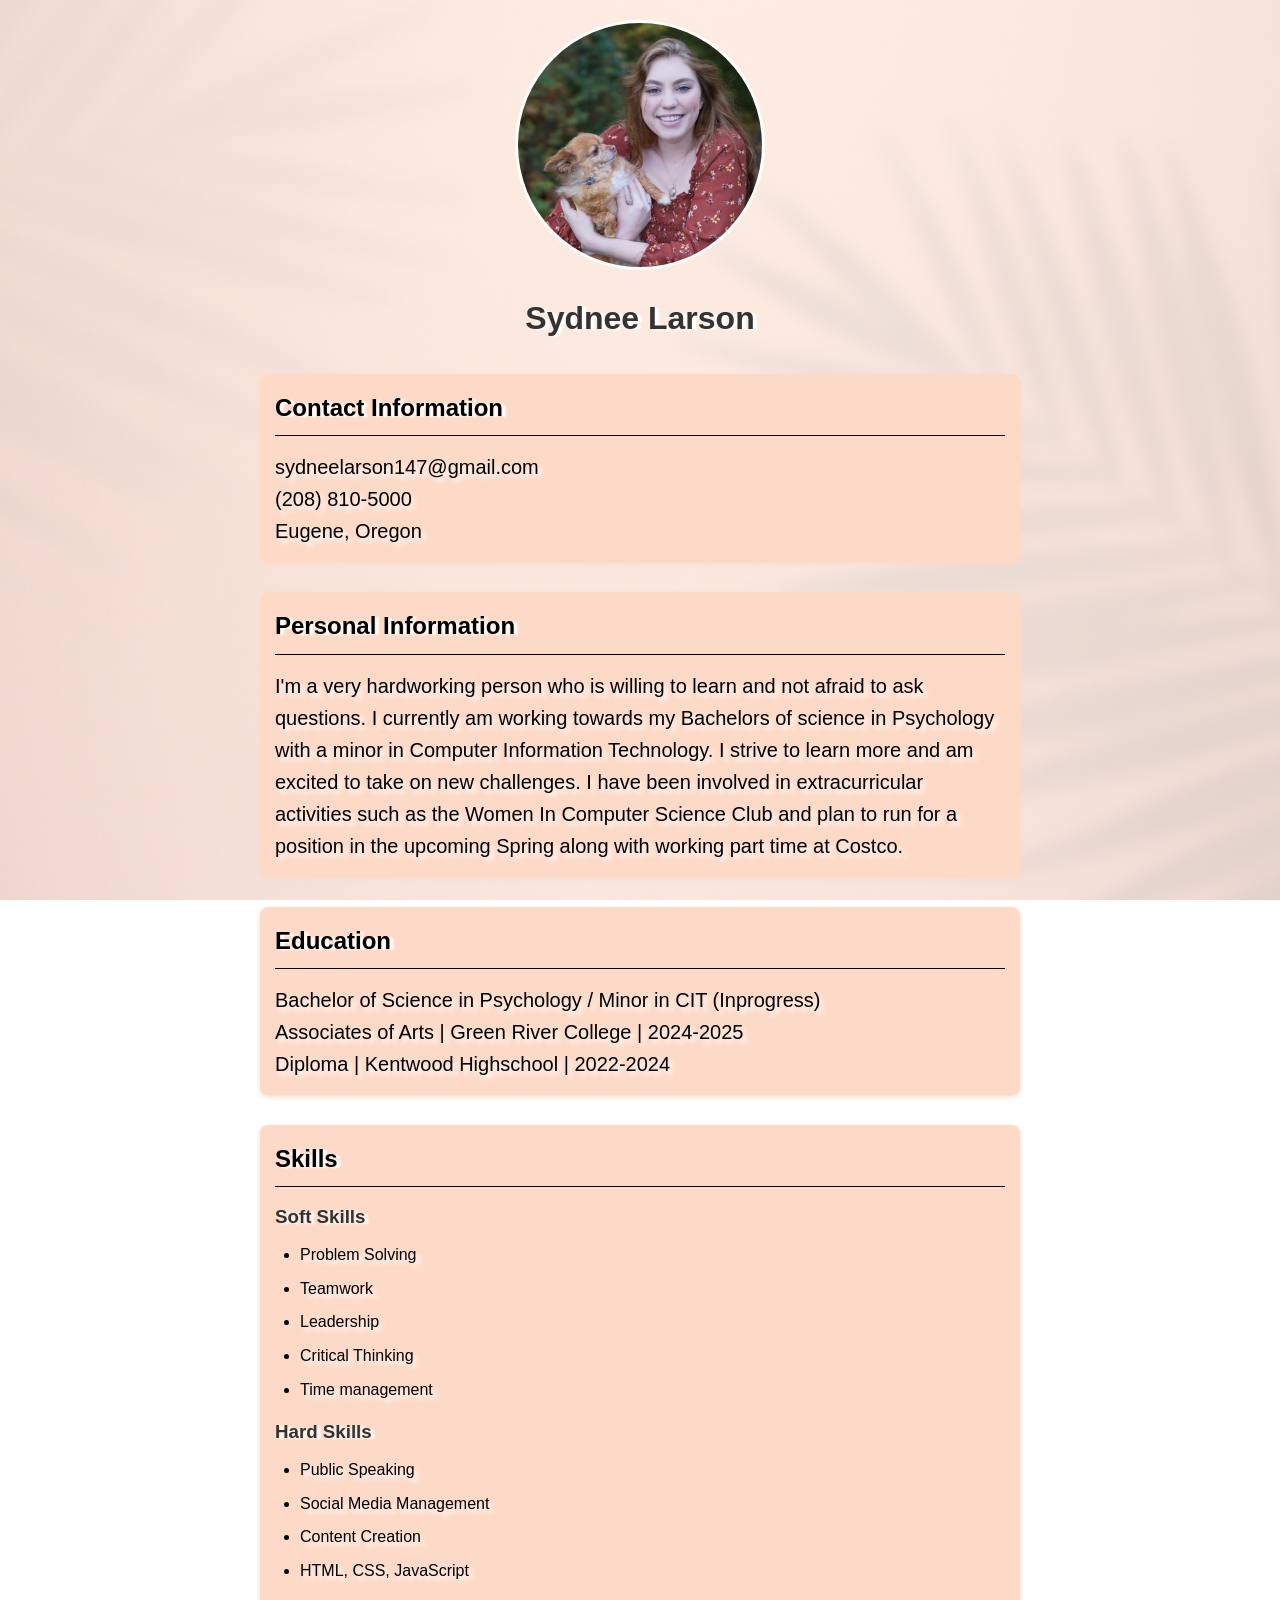
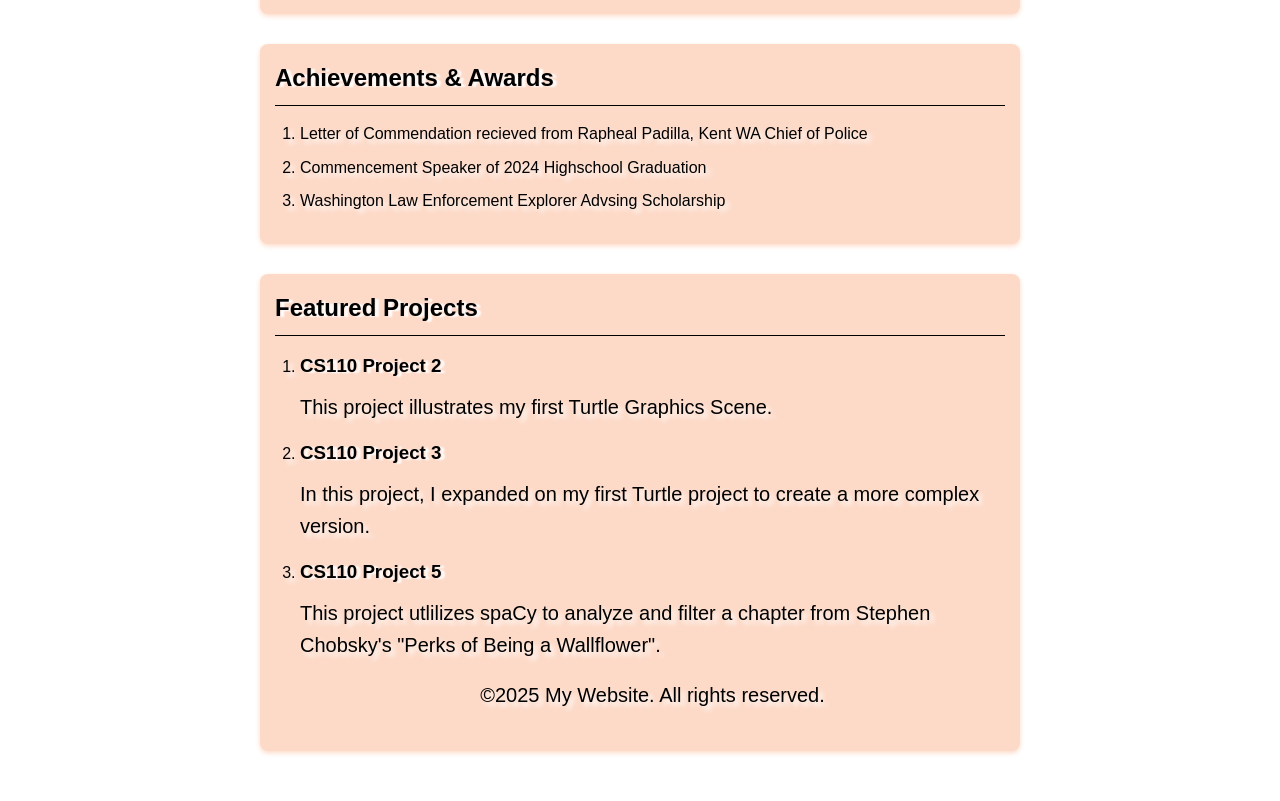
<file: index.html>
<!DOCTYPE html> 
<html lang="en">
    <head>
       <meta charset = "UTF-8">
       <meta name="viewport" content="width=device-width, initial-scale=1.0">
       <title>Sydnee Larson</title>
       <link rel="stylesheet" href="styles.css">
    </head>
    

    <body> 
        <header>
            <img class="profile-image" src="Headshot.jpeg" alt="Picture of Me">

             <h1>Sydnee Larson</h1>
        </header>
       
        <section> 
            <h2>Contact Information</h2>
             
                <p><a href= "mailto:sydneelarson147@gmail.com" title="Sydnee Larson Email">sydneelarson147@gmail.com</a></p>
                <p><a href = "tel:208-810-5000" title= "Call Sydnee Larson"> (208) 810-5000</a></p>
                <p>Eugene, Oregon</p>
        </section>
        
        <section>
        <!--Personal Information Section --> 
            <h2>Personal Information</h2>
            <p>I'm a very hardworking person who is willing to learn and not afraid to ask questions. I currently am working towards my Bachelors of science in Psychology with a minor in Computer Information Technology. I strive to learn more and am excited to take on new challenges. 
                I have been involved in extracurricular activities such as the Women In Computer Science Club and plan to run for a position in the upcoming Spring along with working part time at Costco. 
            </p>
        </section>
    

        <!--Education Section-->
        <section> 
            <h2>Education</h2>
            <p>Bachelor of Science in Psychology / Minor in CIT (Inprogress)</p>
            <p>Associates of Arts | Green River College | 2024-2025</p>
            <p>Diploma | Kentwood Highschool | 2022-2024</p>
        </section>
       
        <!--Skills Section-->
        <section> 
            <h2> Skills </h2>

            <h3> Soft Skills</h3>
            <ul>
                <li>Problem Solving</li>
                <li>Teamwork</li>
                <li>Leadership</li>
                <li>Critical Thinking</li>
                <li>Time management</li>
            </ul>

            <h3>Hard Skills</h3>
            <ul> 
                <li>Public Speaking</li>
                <li>Social Media Management</li>
                <li>Content Creation</li>
                <li>HTML, CSS, JavaScript</li>
            </ul>
        </section>


        
        <!--Achievements Section-->
        <section> 
            <h2> Achievements & Awards</h2>
            <ol> 
                <li>Letter of Commendation recieved from Rapheal Padilla, Kent WA Chief of Police</li>
                <li>Commencement Speaker of 2024 Highschool Graduation</li>
                <li>Washington Law Enforcement Explorer Advsing Scholarship</li>
            </ol>
        </section>

        <!---Featured Projects Section-->
        <section> 
            <h2>Featured Projects</h2>
            <ol>
             <li>
                <h3><a href="project2.html" title="CS110 Project 2" target="_blank">CS110 Project 2</a></h3>
                <p>This project illustrates my first Turtle Graphics Scene. </p>
            </li>
            <li>
                <h3><a href="project3.html" title="CS110 Project 3" target="_blank">CS110 Project 3</a></h3>
                <p>In this project, I expanded on my first Turtle project to create a more complex version.</p>
            </li>
            <li>
                <h3><a href="project5.html" title="CS110 Project 5" target="_blank">CS110 Project 5</a></h3>
                <p>This project utlilizes spaCy to analyze and filter a chapter from Stephen Chobsky's 
                "Perks of Being a Wallflower".</p>
            </li>
            
            
           
        
        
        <footer> 
            <p>©2025 My Website. All rights reserved.</p>
        </footer>
    
    </body>

</html>
</file>
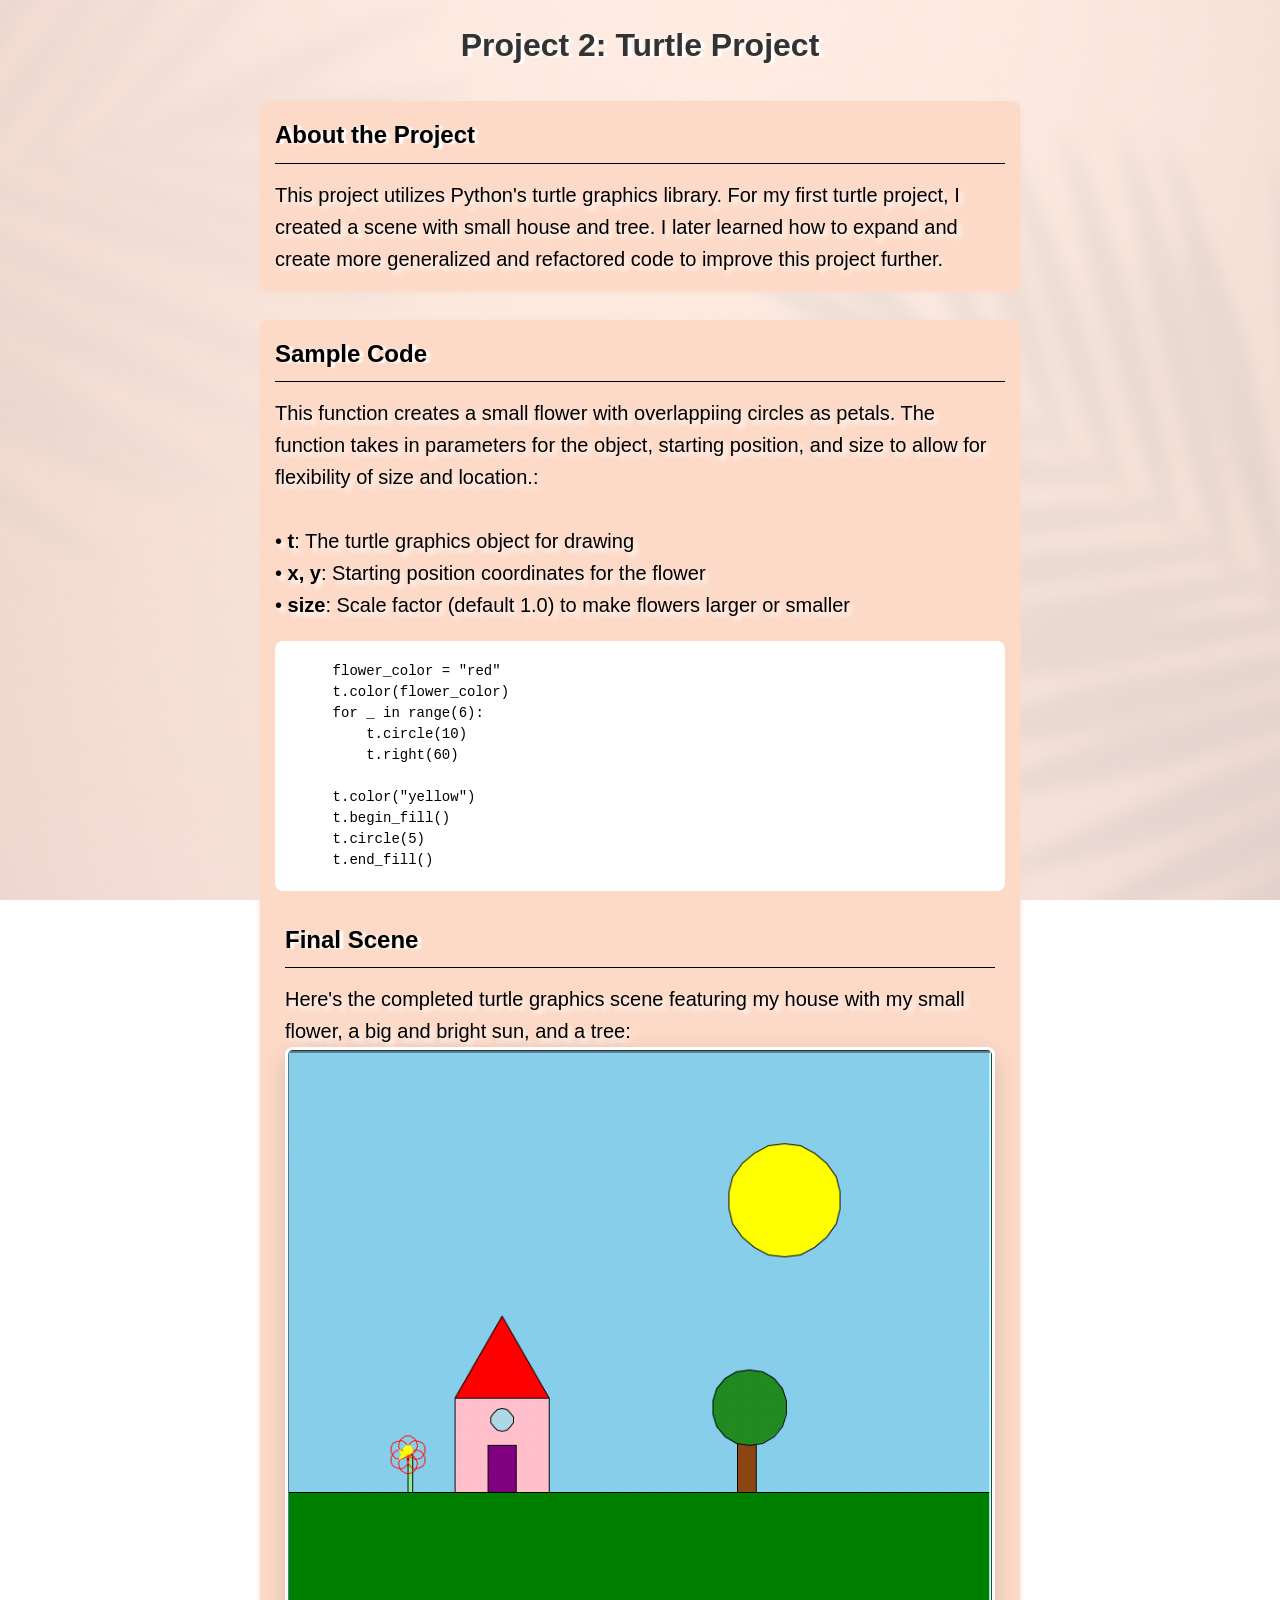
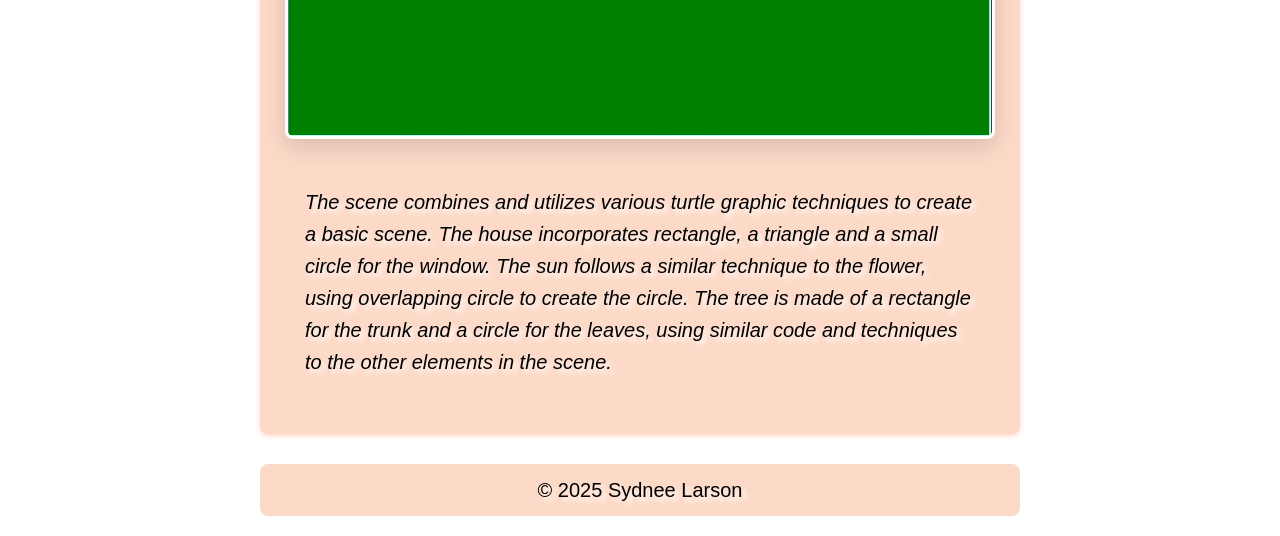
<file: project2.html>
<!DOCTYPE html>
<html lang="en">
<head>
    <meta charset="UTF-8">
    <meta name="viewport" content="width=device-width, initial-scale=1.0">
    <title>Project 2: Turtle Project</title>
    <link rel="stylesheet" href="styles.css">
</head>
<body>
    <header>
        <h1>Project 2: Turtle Project</h1>
    </header>

    <!-- Project Description -->
    <section>
        <h2>About the Project</h2>
        <p>This project utilizes Python's turtle graphics library. For my first turtle project, I created a scene with small house and tree. 
            I later learned how to expand and create more generalized and refactored code to improve this project further. 
        </p>
    </section>

    <!-- Code highlights -->
    <section>
        <h2>Sample Code</h2>
        <p>
            This function creates a small flower with overlappiing circles as petals. The function takes in parameters for the object, starting position, and size to allow for flexibility of size and location.:
            <br><br>
            • <strong>t</strong>: The turtle graphics object for drawing<br>
            • <strong>x, y</strong>: Starting position coordinates for the flower<br>
            • <strong>size</strong>: Scale factor (default 1.0) to make flowers larger or smaller
        </p>
        <!-- container where the code snippet will be injected -->
        <div class="code-container">
            <code id="flower-code"></code>
        </div>
        
        
    <!-- the scene -->
    <section>
        <h2>Final Scene</h2>
        <p>Here's the completed turtle graphics scene featuring my house with my small flower, a big and bright sun, and a tree:</p>
        
        <div class="scene-container">
            <img src="turtle_scene.png" alt="Turtle Graphics Scene" class="scene-image">
        </div>
        
        <p class="scene-description">
            The scene combines and utilizes various turtle graphic techniques to create a basic scene. The house incorporates rectangle,
             a triangle and a small circle for the window. The sun follows a similar technique to the flower, using overlapping circle 
             to create the circle. The tree is made of a rectangle for the trunk and a circle for the leaves, using similar code and techniques 
             to the other elements in the scene. 
            
        </p>
    </section>
    </section>
    
      
    <footer>
        <p>&copy; 2025 Sydnee Larson</p>
    </footer>
   
    <!-- script to insert the example flower code into the page -->
    <script>
        function insertFlowerCode() {
            var petals = "    flower_color = \"red\"\n" +
                         "    t.color(flower_color)\n" +
                         "    for _ in range(6):\n" +
                         "        t.circle(10)\n" +
                         "        t.right(60)\n";
            var center = "    t.color(\"yellow\")\n" +
                         "    t.begin_fill()\n" +
                         "    t.circle(5)\n" +
                         "    t.end_fill()\n";

            var codeEl = document.getElementById('flower-code');
            if (codeEl) {
                codeEl.textContent = petals + '\n' + center;
            }
        }

        document.addEventListener('DOMContentLoaded', insertFlowerCode);
    </script>
</body>
</html>
</file>
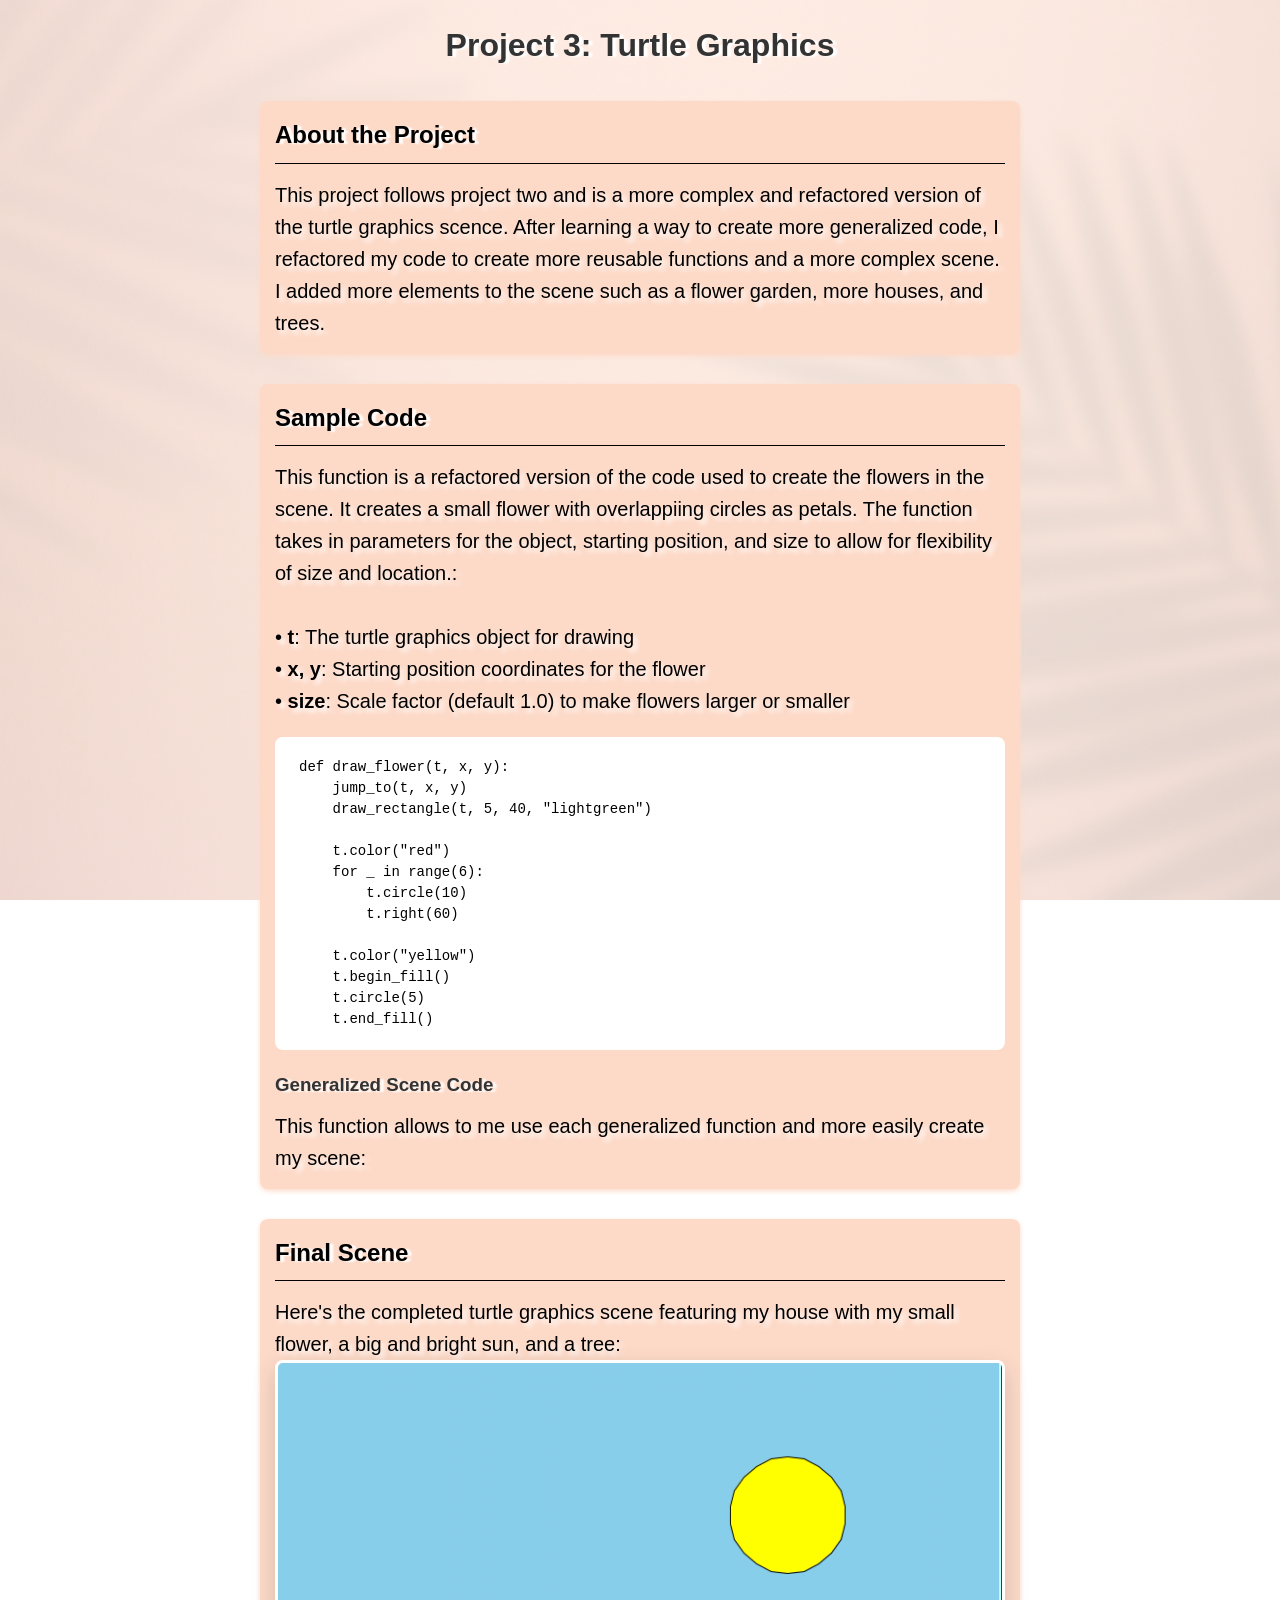
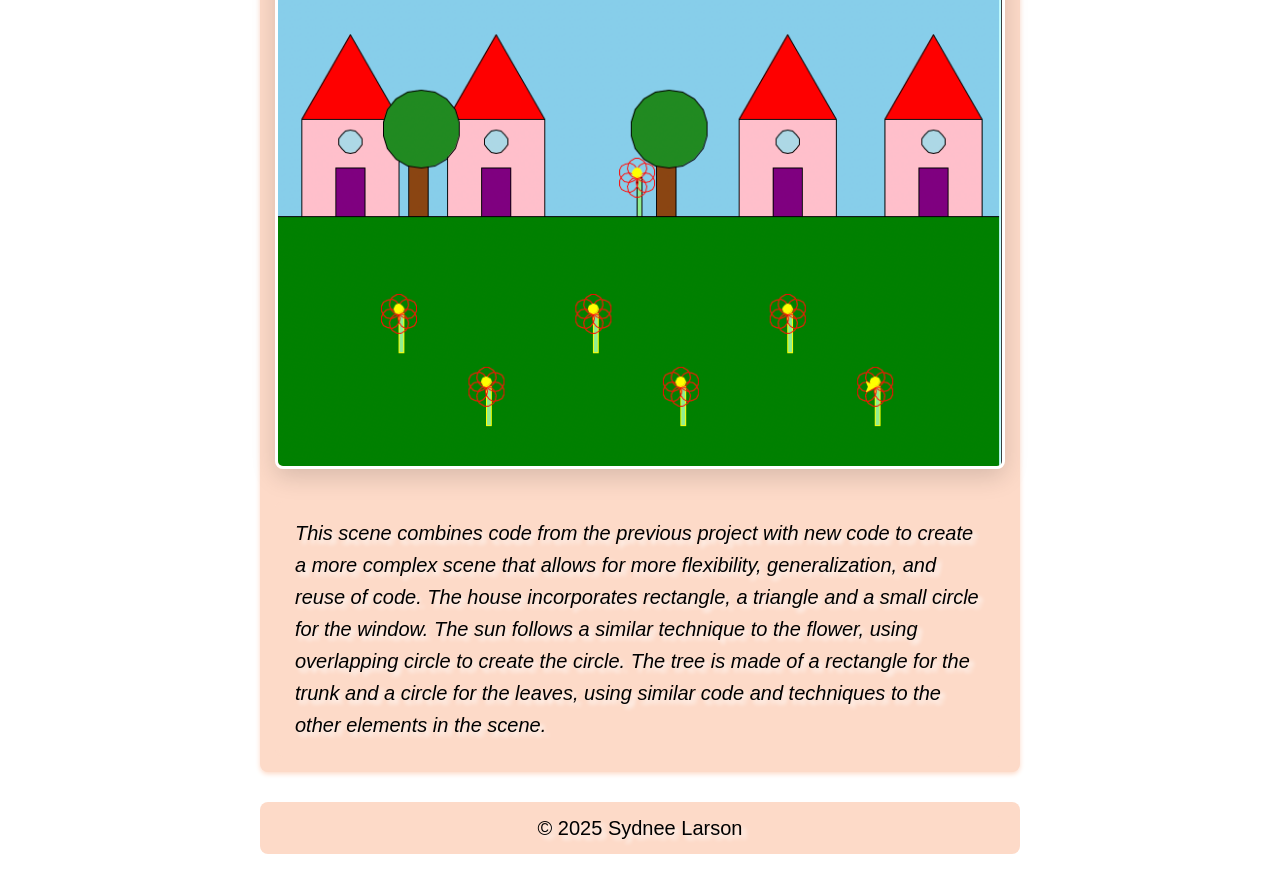
<file: project3.html>
<!DOCTYPE html>
<html lang="en">
<head>
    <meta charset="UTF-8">
    <meta name="viewport" content="width=device-width, initial-scale=1.0">
    <title>Project 3: Turtle Graphics</title>
    <link rel="stylesheet" href="styles.css">
</head>
<body>
    <header>
        <h1>Project 3: Turtle Graphics</h1>
    </header>
 <section>
        <h2>About the Project</h2>
        <p>This project follows project two and is a more complex and refactored version of the turtle graphics scence. After learning
            a way to create more generalized code, I refactored my code to create more reusable functions and a more complex scene. 
            I added more elements to the scene such as a flower garden, more houses, and trees.
        </p>
    </section>

    <!-- Code highlights -->
    <section>
        <h2>Sample Code</h2>
        <p>
            This function is a refactored version of the code used to create the flowers in the scene. It creates a small flower with overlappiing circles as petals. 
            The function takes in parameters for the object, starting position, and size to allow for flexibility of size and location.:
            <br><br>
            • <strong>t</strong>: The turtle graphics object for drawing<br>
            • <strong>x, y</strong>: Starting position coordinates for the flower<br>
            • <strong>size</strong>: Scale factor (default 1.0) to make flowers larger or smaller
        </p>
            <!-- code snippet will be injected here -->
            <div class="code-container">
                <code id="general-flower-code"></code>
            </div>
        <h3>Generalized Scene Code</h3>
        <P>This function allows to me use each generalized function and more easily create my scene:</P>
    </section>

    <section>
        <h2>Final Scene</h2>
    <p>Here's the completed turtle graphics scene featuring my house 
with my small flower, a big and bright sun, and a tree:
     </p>
    
        <div class="scene-container">
            <img src="Project_3_Turtle_Scene.png" alt="Turtle Graphics Scene" class="scene-image">
        </div>
        
        <p class="scene-description">
            This scene combines code from the previous project with new code to create a more complex scene that allows 
            for more flexibility, generalization, and reuse of code. The house incorporates rectangle, a triangle and a small circle for the window. 
            The sun follows a similar technique to the flower, using overlapping circle to create the circle. The tree is made of a rectangle for the trunk and a circle for the leaves, using similar code and techniques to the other elements in the scene.
            
        </p>
    </section>

    <footer>
        <p>&copy; 2025 Sydnee Larson</p>
    </footer>

    <!-- script to populate the generalized flower code snippet -->
    <script>
        function insertGeneralFlowerCode() {
            var codeText = '' +
                'def draw_flower(t, x, y):\n' +
                '    jump_to(t, x, y)\n' +
                '    draw_rectangle(t, 5, 40, "lightgreen")\n' +
                '\n' +
                '    t.color("red")\n' +
                '    for _ in range(6):\n' +
                '        t.circle(10)\n' +
                '        t.right(60)\n' +
                '\n' +
                '    t.color("yellow")\n' +
                '    t.begin_fill()\n' +
                '    t.circle(5)\n' +
                '    t.end_fill()\n';

            var el = document.getElementById('general-flower-code');
            if (el) {
                el.textContent = codeText;
            }
        }

        document.addEventListener('DOMContentLoaded', insertGeneralFlowerCode);
    </script>
</body>
</html>
</file>
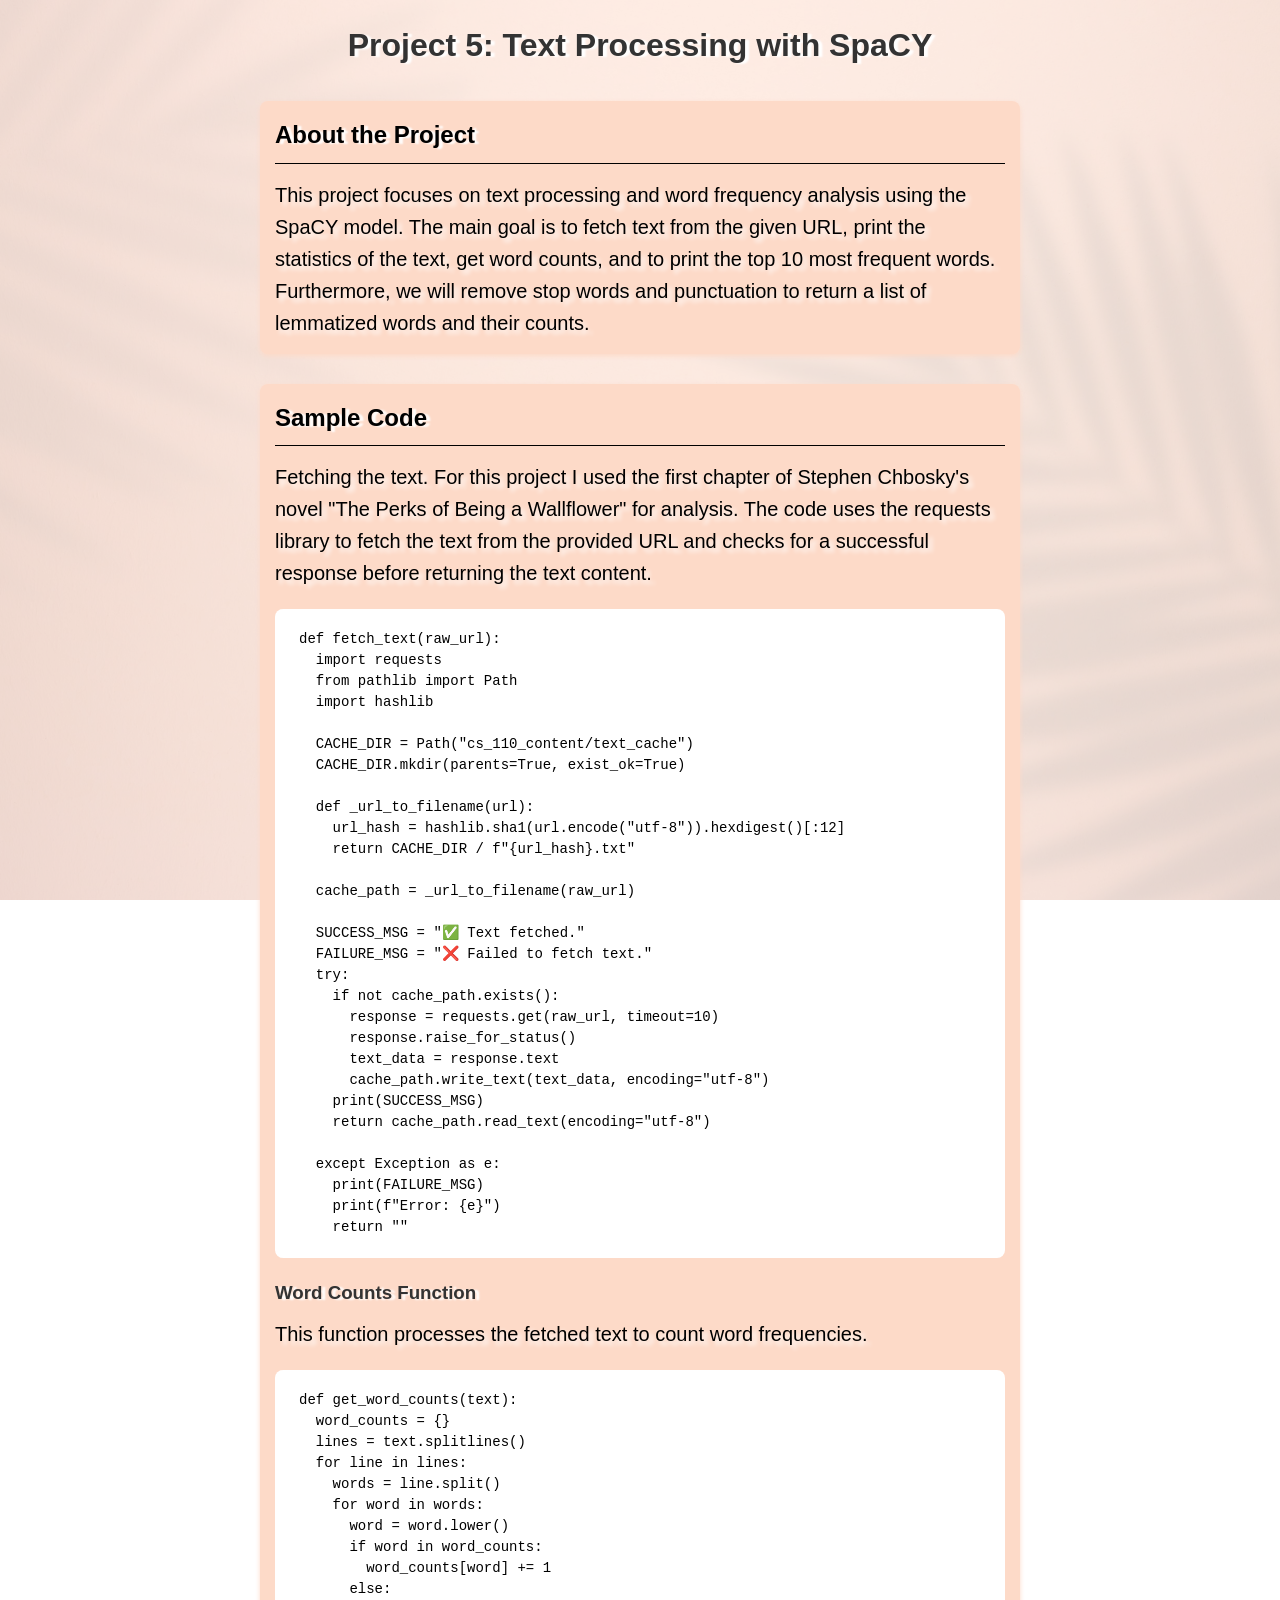
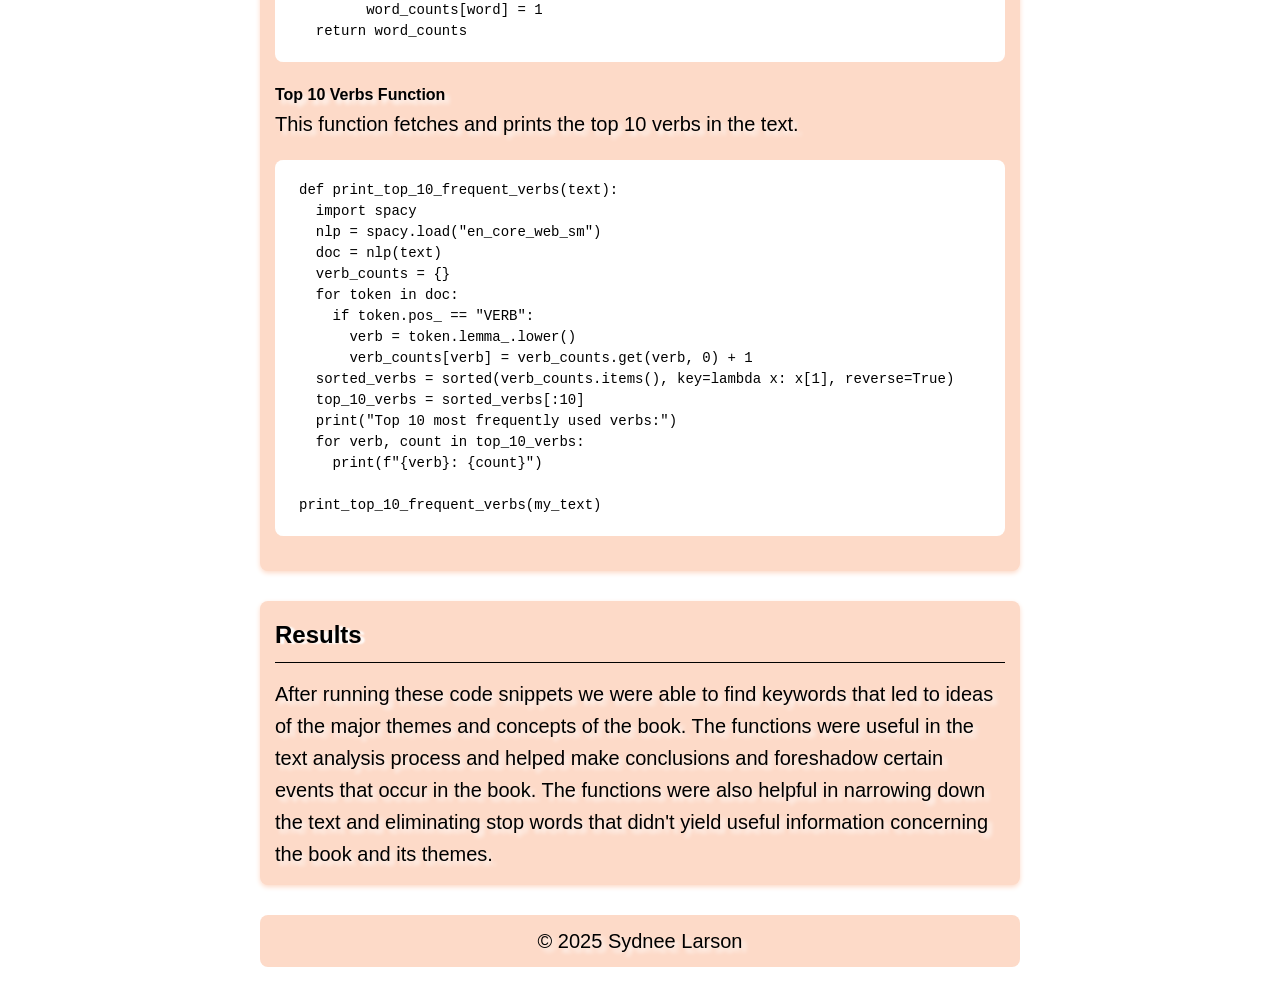
<file: project5.html>
<!DOCTYPE html>
<html lang="en">
<head>
    <meta charset="UTF-8">
    <meta name="viewport" content="width=device-width, initial-scale=1.0">
    <title>Project 5: Text Processing with SpaCY</title>
    <link rel="stylesheet" href="styles.css">
</head>
<body>
    <header>
        <h1>Project 5: Text Processing with SpaCY</h1>
    </header>

    <!-- Project Description -->
    <section>
        <h2>About the Project</h2>
        <p>This project focuses on text processing and word frequency analysis using the SpaCY model. 
          The main goal is to fetch text from the given URL, print the statistics 
          of the text, get word counts, and to print the top 10 most frequent words. 
          Furthermore, we will remove stop words and punctuation to return a list of 
          lemmatized words and their counts. 
        </p>
    </section>

    <!-- Code highlights -->
    <section>
        <h2>Sample Code</h2>
        <P>Fetching the text. For this project I used the first chapter of
          Stephen Chbosky's novel "The Perks of Being a Wallflower" for analysis.
          The code uses the requests library to fetch the text from the provided 
          URL and checks for a successful response before returning the text content.
        </P>
   
        <!-- code sample container -->
        <div class="code-container">
            <code id="fetch-text-code"></code>
        </div>

        <h3>Word Counts Function</h3>
        <p>This function processes the fetched text to count word frequencies.</p>
        <div class="code-container">
            <code id="word-counts-code"></code>
        </div>

        <h4>Top 10 Verbs Function</h4>
        <p>This function fetches and prints the top 10 verbs in the text.</p>
        <div class="code-container">
            <code id="top-verbs-print-code"></code>
        </div>

    </section>

    <section>
        <h2>Results</h2>
        <p>After running these code snippets we were able to find keywords that led to ideas of the major themes and 
            concepts of the book. The functions were useful in the text analysis process and helped make conclusions and 
            foreshadow certain events that occur in the book. 
            The functions were also helpful in narrowing down the text and eliminating stop words that didn't yield useful 
            information concerning the book and its themes. 
        </p>
    </section>
  

    <footer>
        <p>&copy; 2025 Sydnee Larson</p>
    </footer>

    <!-- script to insert the fetch_text function code -->
    <script>
        function insertFetchTextCode() {
            var codeText = '' +
                'def fetch_text(raw_url):\n' +
                '  import requests\n' +
                '  from pathlib import Path\n' +
                '  import hashlib\n' +
                '\n' +
                '  CACHE_DIR = Path("cs_110_content/text_cache")\n' +
                '  CACHE_DIR.mkdir(parents=True, exist_ok=True)\n' +
                '\n' +
                '  def _url_to_filename(url):\n' +
                '    url_hash = hashlib.sha1(url.encode("utf-8")).hexdigest()[:12]\n' +
                '    return CACHE_DIR / f"{url_hash}.txt"\n' +
                '\n' +
                '  cache_path = _url_to_filename(raw_url)\n' +
                '\n' +
                '  SUCCESS_MSG = "\u2705 Text fetched."\n' +
                '  FAILURE_MSG = "\u274C Failed to fetch text."\n' +
                '  try:\n' +
                '    if not cache_path.exists():\n' +
                '      response = requests.get(raw_url, timeout=10)\n' +
                '      response.raise_for_status()\n' +
                '      text_data = response.text\n' +
                '      cache_path.write_text(text_data, encoding="utf-8")\n' +
                '    print(SUCCESS_MSG)\n' +
                '    return cache_path.read_text(encoding="utf-8")\n' +
                '\n' +
                '  except Exception as e:\n' +
                '    print(FAILURE_MSG)\n' +
                '    print(f"Error: {e}")\n' +
                '    return ""\n';

            var el = document.getElementById('fetch-text-code');
            if (el) {
                el.textContent = codeText;
            }
        }

        function insertWordCountsCode() {
            var codeText = '' +
                'def get_word_counts(text):\n' +
                '  word_counts = {}\n' +
                '  lines = text.splitlines()\n' +
                '  for line in lines:\n' +
                '    words = line.split()\n' +
                '    for word in words:\n' +
                '      word = word.lower()\n' +
                '      if word in word_counts:\n' +
                '        word_counts[word] += 1\n' +
                '      else:\n' +
                '        word_counts[word] = 1\n' +
                '  return word_counts\n';

            var el = document.getElementById('word-counts-code');
            if (el) {
                el.textContent = codeText;
            }
        }

        function insertPrintTopVerbsCode() {
            var codeText = '' +
                'def print_top_10_frequent_verbs(text):\n' +
                '  import spacy\n' +
                '  nlp = spacy.load("en_core_web_sm")\n' +
                '  doc = nlp(text)\n' +
                '  verb_counts = {}\n' +
                '  for token in doc:\n' +
                '    if token.pos_ == "VERB":\n' +
                '      verb = token.lemma_.lower()\n' +
                '      verb_counts[verb] = verb_counts.get(verb, 0) + 1\n' +
                '  sorted_verbs = sorted(verb_counts.items(), key=lambda x: x[1], reverse=True)\n' +
                '  top_10_verbs = sorted_verbs[:10]\n' +
                '  print("Top 10 most frequently used verbs:")\n' +
                '  for verb, count in top_10_verbs:\n' +
                '    print(f"{verb}: {count}")\n' +
                '\n' +
                'print_top_10_frequent_verbs(my_text)\n';

            var el = document.getElementById('top-verbs-print-code');
            if (el) {
                el.textContent = codeText;
            }
        }
            
        
    

        document.addEventListener('DOMContentLoaded', function() {
            insertFetchTextCode();
            insertWordCountsCode();
            insertPrintTopVerbsCode();
        });
           
     
    </script>
</body>

</html>
</file>
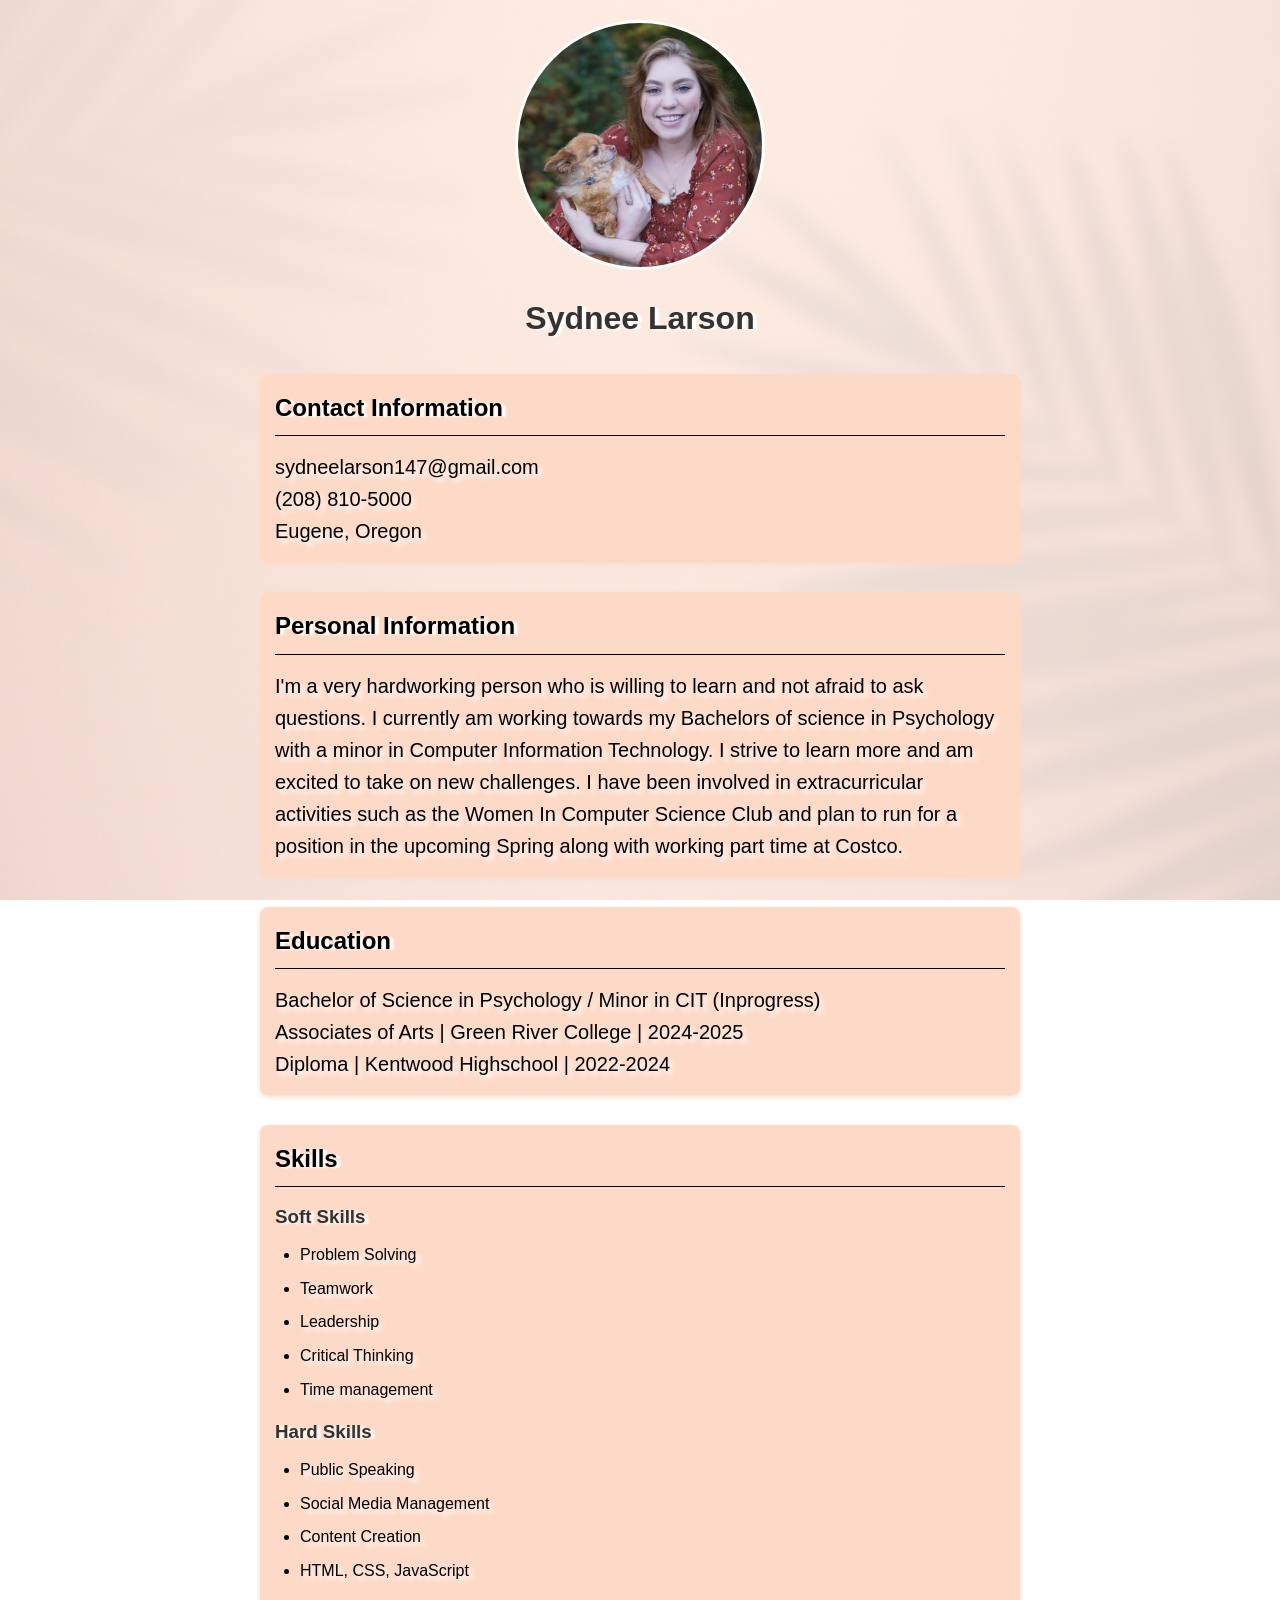
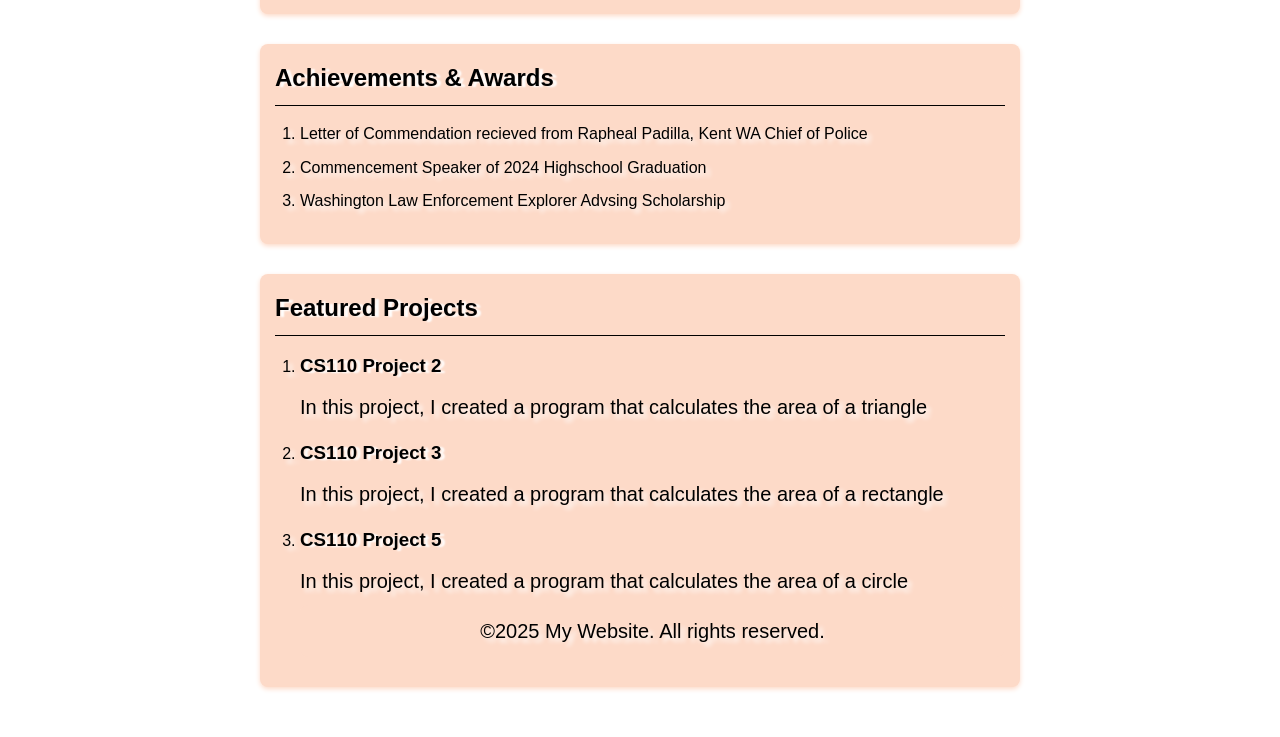
<file: project8.html>
<!DOCTYPE html> 
<html lang="en">
    <head>
       <meta charset = "UTF-8">
       <meta name="viewport" content="width=device-width, initial-scale=1.0">
       <title>Sydnee Larson</title>
       <link rel="stylesheet" href="styles.css">
    </head>
    

    <body> 
        <header>
            <img class="profile-image" src="Headshot.jpeg" alt="Picture of Me">

             <h1>Sydnee Larson</h1>
        </header>
       
        <section> 
            <h2>Contact Information</h2>
             
                <p><a href= "mailto:sydneelarson147@gmail.com" title="Sydnee Larson Email">sydneelarson147@gmail.com</a></p>
                <p><a href = "tel:208-810-5000" title= "Call Sydnee Larson"> (208) 810-5000</a></p>
                <p>Eugene, Oregon</p>
        </section>
        
        <section>
        <!--Personal Information Section --> 
            <h2>Personal Information</h2>
            <p>I'm a very hardworking person who is willing to learn and not afraid to ask questions. I currently am working towards my Bachelors of science in Psychology with a minor in Computer Information Technology. I strive to learn more and am excited to take on new challenges. 
                I have been involved in extracurricular activities such as the Women In Computer Science Club and plan to run for a position in the upcoming Spring along with working part time at Costco. 
            </p>
        </section>
    

        <!--Education Section-->
        <section> 
            <h2>Education</h2>
            <p>Bachelor of Science in Psychology / Minor in CIT (Inprogress)</p>
            <p>Associates of Arts | Green River College | 2024-2025</p>
            <p>Diploma | Kentwood Highschool | 2022-2024</p>
        </section>
       
        <!--Skills Section-->
        <section> 
            <h2> Skills </h2>

            <h3> Soft Skills</h3>
            <ul>
                <li>Problem Solving</li>
                <li>Teamwork</li>
                <li>Leadership</li>
                <li>Critical Thinking</li>
                <li>Time management</li>
            </ul>

            <h3>Hard Skills</h3>
            <ul> 
                <li>Public Speaking</li>
                <li>Social Media Management</li>
                <li>Content Creation</li>
                <li>HTML, CSS, JavaScript</li>
            </ul>
        </section>


        
        <!--Achievements Section-->
        <section> 
            <h2> Achievements & Awards</h2>
            <ol> 
                <li>Letter of Commendation recieved from Rapheal Padilla, Kent WA Chief of Police</li>
                <li>Commencement Speaker of 2024 Highschool Graduation</li>
                <li>Washington Law Enforcement Explorer Advsing Scholarship</li>
            </ol>
        </section>

        <!---Featured Projects Section-->
        <section> 
            <h2>Featured Projects</h2>
            <ol>
             <li>
                <h3><a href="project2.html" title="CS110 Project 2" target="_blank">CS110 Project 2</a></h3>
                <p>In this project, I created a program that calculates the area of a triangle</p>
            </li>
            <li>
                <h3><a href="project3.html" title="CS110 Project 3" target="_blank">CS110 Project 3</a></h3>
                <p>In this project, I created a program that calculates the area of a rectangle</p>
            </li>
            <li>
                <h3><a href="project5.html" title="CS110 Project 5" target="_blank">CS110 Project 5</a></h3>
                <p>In this project, I created a program that calculates the area of a circle</p>
            </li>
            
            
           
        
        
        <footer> 
            <p>©2025 My Website. All rights reserved.</p>
        </footer>
    
    </body>

</html>
</file>
<file: styles.css>
/* Sydnee Larson */
/* please make sure you change the name of this file to styles.css */

/* Global Styles */
* {
    margin: 0;
    padding: 0;
    box-sizing: border-box;
}

body {
    font-family: 'Segoe UI', Tahoma, Geneva, Verdana, sans-serif;
    line-height: 1.6;
    color: #000000;
    max-width: 800px;
    margin: 0 auto;
    padding: 20px;
    position: relative;
    text-shadow: 4px 4px 4px rgb(255, 255, 255);
}

/* Background Image with Transparency */
/* need position: fixed; and top: 0; left: 0; */
body:before {
    content: "";
    position: fixed;
    top: 0;
    left: 0;
    width: 100%;
    height: 100%;
    background-image: url('backgroundimage.jpg');
    background-size: cover;
    background-position: center;
    opacity: 0.3;
    z-index: -1;
}

/*Header Styles */

header {
    text-align: center;
    margin-bottom: 30px;
}

.profile-image {
    width: 250px;
    height: 250px;
    border-radius: 50%;
    object-fit: cover; 
    border: 3px solid #ffffff;
    margin-bottom: 15px
}

h1 {
    color:#333;
    margin-bottom: 0px;
}

hr{ 
    border: none;
    height: 2px;
    background-color: #020305;
    margin: 15px 0;
}

h1, h2, h3 {
    text-shadow: 4px 1px 2px rgb(255, 255, 255);
}
/* Link Styles */ 
a{
    color:rgb(0, 0, 0);
    text-decoration: none; 
    transition: color 0.3s;

}

a:hover {
    color:black;
    text-decoration:underline 
}

a:visted {
    color:hsl(0, 0%, 100%);
}

/* Section Styles */
section { 
    margin: 0 auto 30px auto;
    padding: 15px;
    background-color:rgb(253, 218, 200);
    border-radius: 8px;
    box-shadow: 0 2px 5px rgb(253, 218, 200);
    width: 100%;
}

h2 {
    color:#000000;
    margin-bottom: 15px; 
    border-bottom: 1px solid;
    padding-bottom: 8px;
}

h3 {
    color:#333;
    margin: 15px 0 10px 0;
}

p {
    font-size: 20px;
}

/* List Styles */
ul, ol {
    padding-left: 25px;
    margin-bottom: 15px;
}

li { 
    margin-bottom: 8px;
}

/* Skills Section */
section section {
    box-shadow: none;
    margin-bottom: 15px; 
    padding: 10px;
}


/* Styles for Project 2 */

.code-container {
    background-color: #ffffff;
    border-radius: 8px;
    padding: 20px;
    margin: 20px 0;
    overflow-x: auto;
    border-left: 4px solid #ffffff;
}

code {
    font-family: 'Consolas', 'Monaco', 'Courier New', monospace;
    font-size: 14px;
    line-height: 1.5;
    color: #000000;
    display: block;
    white-space: pre;
}


.scene-image {
    max-width: 100%;
    height: auto;
    border-radius: 8px;
    border: 3px solid rgb(253, 218, 200);
    box-shadow: 0 8px 25px rgba(0, 0, 0, 0.15);
    transition: transform 0.3s ease;
}

.scene-image:hover {
    transform: scale(1.02);
}

.scene-description {
    font-style: italic;
    color: #000000;
    margin-top: 1.5rem;
    padding: 1rem;
    background-color: rgb(253, 218, 200);
    border-radius: 8px;
    border-left: 4px solid rgb(253, 218, 200);
}


.scene-image {
    max-width: 100%;
    height: auto;
    border-radius: 8px;
    border: 3px solid #fff;
    box-shadow: 0 8px 25px rgba(0, 0, 0, 0.15);
    transition: transform 0.3s ease;
}

.scene-image {
    max-width: 100%;
    height: auto;
    border-radius: 8px;
    border: 3px solid #fff;
    box-shadow: 0 8px 25px rgba(0, 0, 0, 0.15);
    transition: transform 0.3s ease;
}


.scene-image {
    max-width: 100%;
    height: auto;
    border-radius: 8px;
    border: 3px solid #ffffff;
    box-shadow: 0 8px 25px rgba(0, 0, 0, 0.15);
    transition: transform 0.3s ease;
}
.scene-image {
    max-width: 100%;
    height: auto;
    border-radius: 8px;
    border: 3px solid #ffffff;
    box-shadow: 0 8px 25px rgba(0, 0, 0, 0.15);
    transition: transform 0.3s ease;
}

/* Footer Styles */
footer {
    text-align: center; 
    margin-top: 15x;
    padding: 10px;
    background-color: rgb(253, 218, 200);
    border-radius: 8px;
}
</file>
